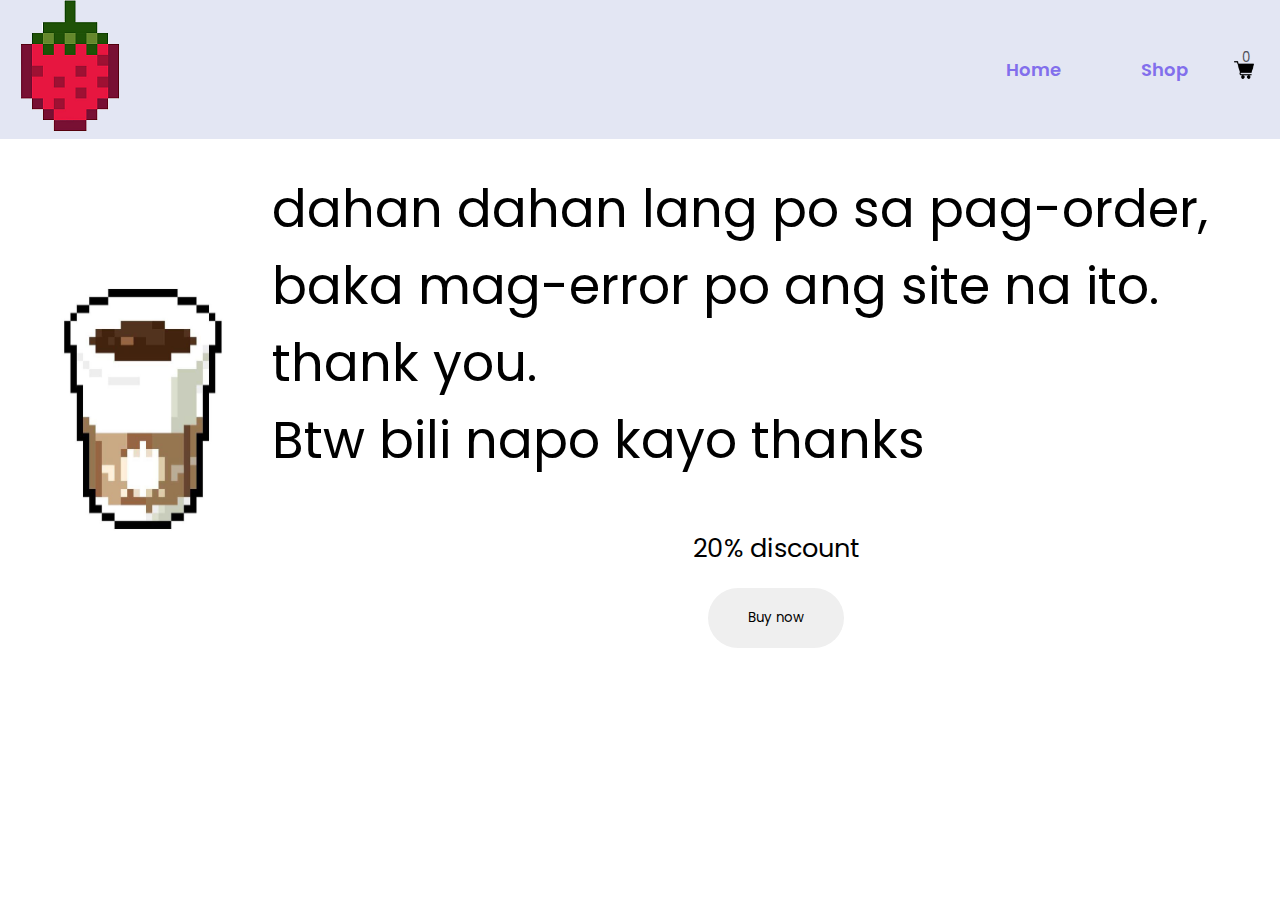
<file: index.html>
<!DOCTYPE html>
<html lang="en">
<head>
  <meta charset="UTF-8">
  <meta name="viewport" content="width=device-width, initial-scale=1.0">
  <link rel="stylesheet" href="styles/home.css">
  <link rel="stylesheet" href="styles/shop.css">
  <link rel="stylesheet" href="styles/all-header.css">
  <link rel="preconnect" href="https://fonts.googleapis.com">
  <link rel="preconnect" href="https://fonts.gstatic.com" crossorigin>
  <link href="https://fonts.googleapis.com/css2?family=Poppins:ital,wght@0,100;0,200;0,300;0,400;0,500;0,600;0,700;0,800;0,900;1,100;1,200;1,300;1,400;1,500;1,600;1,700;1,800;1,900&display=swap" rel="stylesheet">
  <title>Document</title>
</head>
<body style="background-color: white;">
  <div class="top-section">
    <div class="left-section">
      <img src="img/Logo.png">
    </div>
    <div class="right-section">
      <div class="right-section-bar">
      <li><a href="">Home</a></li>
      <li><a href="shop.html">Shop</a></li>
      <a href="checkout.html"><button class="button-shopping"><p class="shopping-cart-count">0</p><img class="shopping-cart" src="img/shopping-cart.png"></button></a>
    </div>
    </div>
  </div>
  <div class="body-sales">
      <div class="picutre-sales-size">
      <img class="picture-sales" src="img/1.jpg" alt="">
    </div>
      <div class="sales-about">
        <p class="about-sales">dahan dahan lang po sa pag-order, baka mag-error po ang site na ito. thank you. <br>Btw bili napo kayo thanks</p>
        <span class="about-discount">20% discount</span>
        <button class="buy-button">Buy now</button>
      </div>
  </div>
  
</body>
</html>
</file>
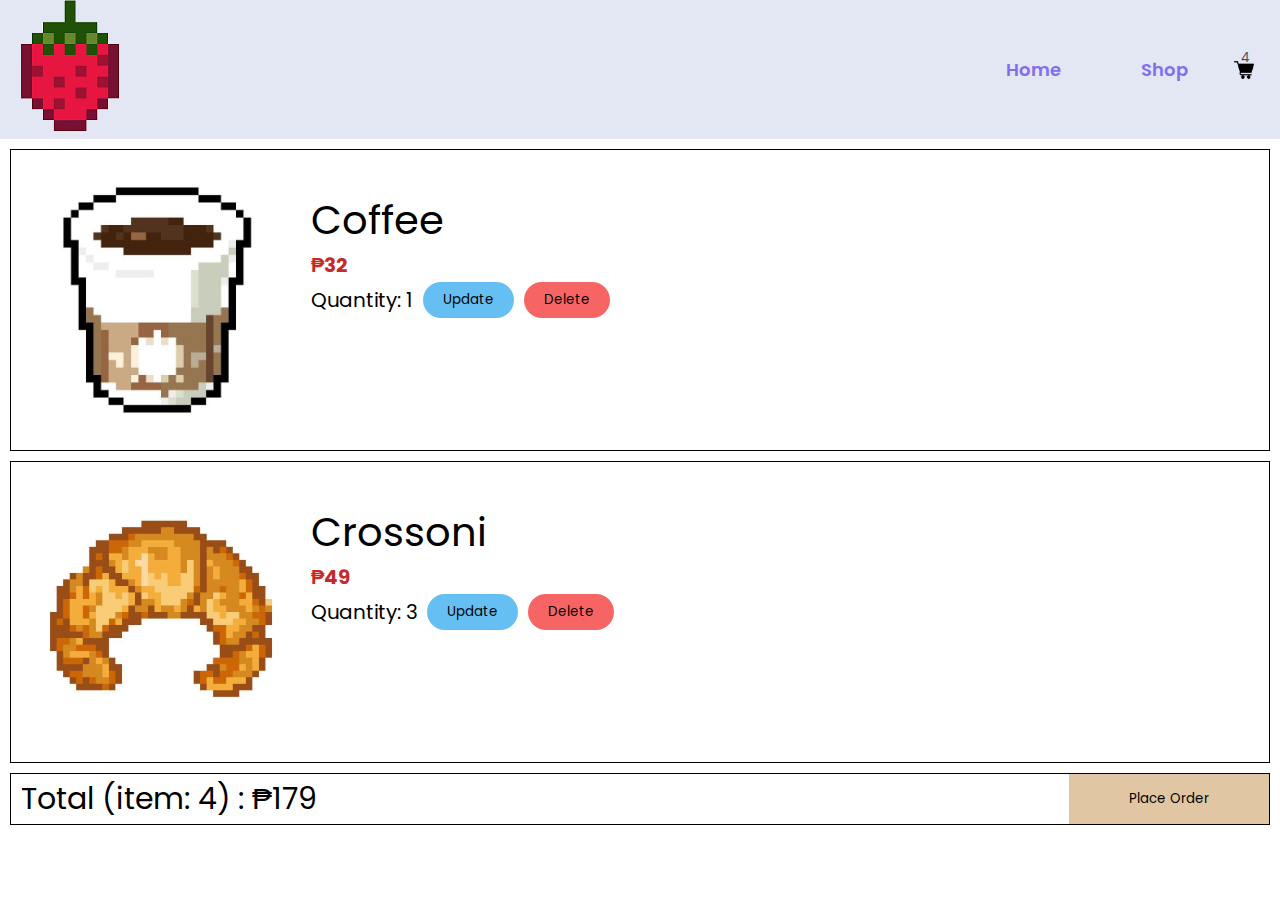
<file: checkout.html>
<!DOCTYPE html>
<html lang="en">
<head>
  <meta charset="UTF-8">
  <meta name="viewport" content="width=device-width, initial-scale=1.0">
  <link rel="stylesheet" href="styles/checkout.css">
  <link rel="stylesheet" href="styles/all-header.css">
  <link rel="preconnect" href="https://fonts.googleapis.com">
  <link rel="preconnect" href="https://fonts.gstatic.com" crossorigin>
  <link href="https://fonts.googleapis.com/css2?family=Poppins:ital,wght@0,100;0,200;0,300;0,400;0,500;0,600;0,700;0,800;0,900;1,100;1,200;1,300;1,400;1,500;1,600;1,700;1,800;1,900&display=swap" rel="stylesheet">
  <title>Document</title>
</head>
<body>
  <div class="top-section">
    <div class="left-section">
      <img src="img/Logo.png">
    </div>
    <div class="right-section">
      <div class="right-section-bar">
      <li><a href="index.html">Home</a></li>
      <li><a href="shop.html">Shop</a></li>
      <a href="checkout.html"><button class="button-shopping"><p class="shopping-cart-count">0</p><img class="shopping-cart" src="img/shopping-cart.png"></button></a>
    </div>
    </div>
  </div>
  <div class="asdsadasdasdsa">
  <div class="container">

  </div>
  <div class="price-container">

  </div>

</div>
   <script type="module" src="script/checkout.js"></script>
</body>
</html>
</file>
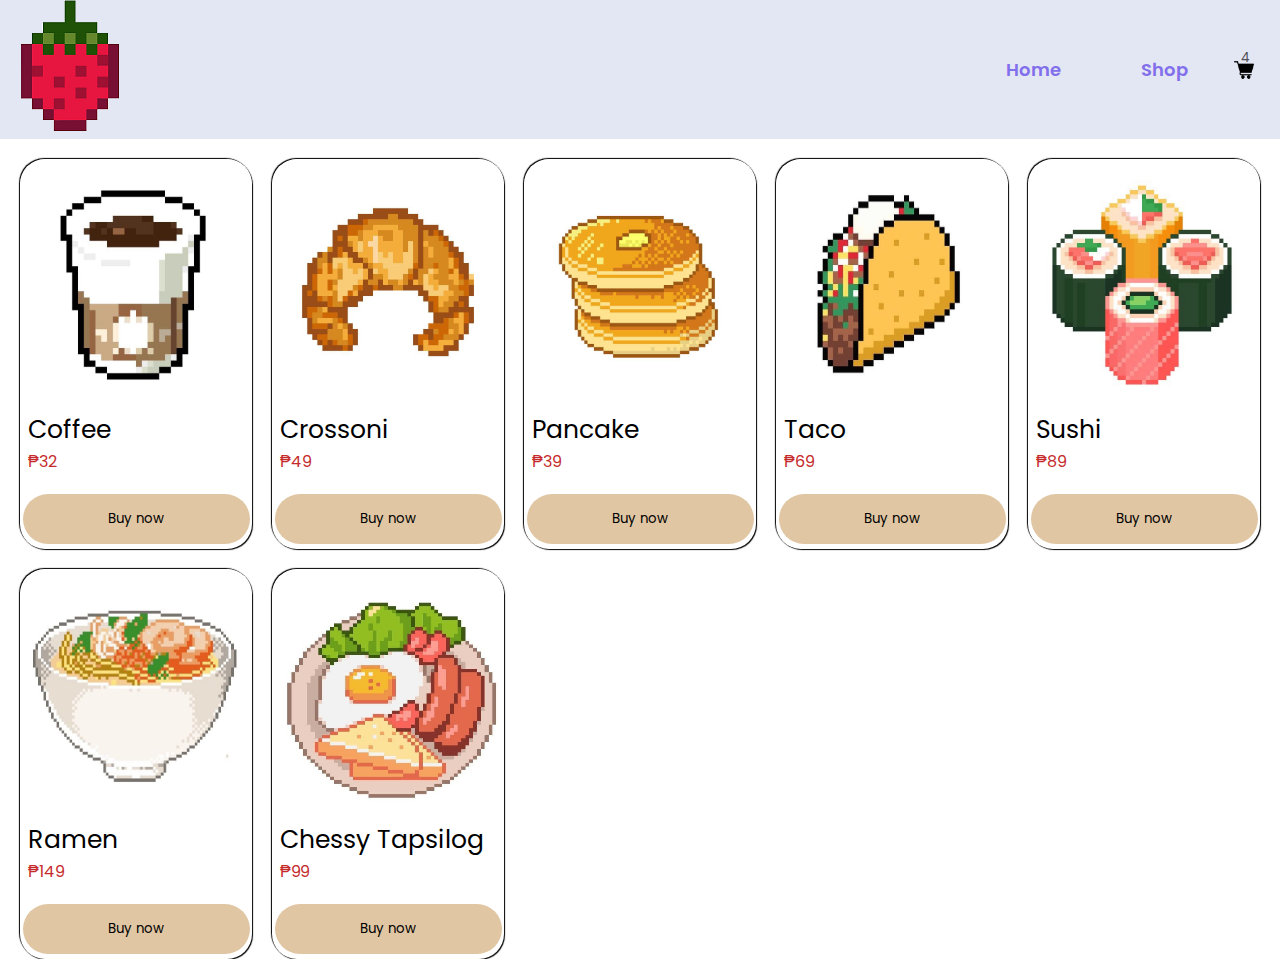
<file: shop.html>
<!DOCTYPE html>
<html lang="en">
<head>
  <meta charset="UTF-8">
  <meta name="viewport" content="width=device-width, initial-scale=1.0">
  <link rel="stylesheet" href="styles/shop.css">
  <link rel="stylesheet" href="styles/all-header.css">
  <link rel="stylesheet" href="https://fontawesome.com/v5/icons/shopping-cart?f=classic&s=duotone">
  <link rel="preconnect" href="https://fonts.googleapis.com">
  <link rel="preconnect" href="https://fonts.gstatic.com" crossorigin>
  <link href="https://fonts.googleapis.com/css2?family=Poppins:ital,wght@0,100;0,200;0,300;0,400;0,500;0,600;0,700;0,800;0,900;1,100;1,200;1,300;1,400;1,500;1,600;1,700;1,800;1,900&display=swap" rel="stylesheet">
  <title>Document</title>
</head>
<body>
  <div class="top-section">
    <div class="left-section">
      <img src="img/Logo.png">
    </div>
    <div class="right-section">
      <div class="right-section-bar">
      <li><a href="index.html">Home</a></li>
      <li><a href="shop.html">Shop</a></li>
      <a href="checkout.html"><button class="button-shopping"><p class="shopping-cart-count">0</p><img class="shopping-cart" src="img/shopping-cart.png"></button></a>
    </div>
    </div>
  </div>
  <div class="grid-style">
</div>
<script type="module" src="script/strawbekky.js"></script>
</body>
</html>
</file>
<file: styles/home.css>
*{
  margin: 0;

}
.body-sales{
  display: flex;
  flex-direction: row;
  align-items: center;
  margin-top: 20px;
  width: 100%;
  height: 100%;
  max-height: 500px;
  justify-content: space-between;
  overflow: hidden;
}
.picutre-sales-size{
  display: block;
  width: 25vmax;
  height: 25vmax;
  margin-left: 20px;
}
.picture-sales{
  height: 100%;
  width: 100%;
}
.sales-about{
  display: flex;
  flex-direction: column;
  width: 100%;
  height: 100%;
  justify-content: center;
  align-items: center;
}
.about-sales{
  font-size: 4vmax;
  margin-right: 20px;
  text-align: left;
}
.about-discount{
  justify-self: end;
  font-size: 2vmax;
  margin-top: 50px;
}
.buy-button{
  margin-top: 20px;
  border: none;
  padding: 20px 40px;
  cursor: pointer;
  background-image: rgb(224, 198, 163);
  border-radius: 50px;
}
.button-shopping:active{
  opacity: .7;
}
</file>
<file: styles/shop.css>
*{
  margin: 0;
  font-family: "Poppins", sans-serif;
  font-style: normal;
}
.grid-style{
  display: grid;
  grid-template-columns: repeat(auto-fit, minmax(200px, 1fr));
  grid-gap: 20px;
  margin-right: 20px;
  margin-left: 20px;
}
.container{
  width: 100%;
  height: 100%;
  margin-top: 20px; 
  border-radius: 25px;
  box-shadow: 1px 1px 1px rgb(0, 0, 1), -1px -1px 1px rgb(0, 0, 1);
  background-color: #ffff;
  overflow: hidden;
}
.content{
  width: 100%;
  height: 100%;
  display: flex;
  flex-direction: column;
}
.food-pic{
  height: 100%;
  width: 100%;
  border-radius: 25px;
}
.food-about{
  display: flex;
  flex-direction: column;
  margin-left: 8px;
}
.food-price{
  color: rgb(197, 43, 43);
}
.button-place{
  display: flex;
  justify-content: center;
  align-items: center;
  margin-top: 20px;
}
.buy-button-shop{
  width: calc(100% - 5px);
  height: 50px;
  border: none;
  border-radius: 25px;
  margin-bottom: 5px;
  background-color: rgb(224, 198, 163);
}
.buy-button-shop:active{
  opacity: .7;
}
.food-name{
  font-size: 25px;
}
.button-shopping{
  display: flex;
  flex-direction: column;
  justify-content: center;
  align-items: center;
  background-color: transparent;
  border: none;
}
.button-shopping:active{
  opacity: .7;
}
.shopping-cart{
  height: 20px;
  color: aqua;
}
.shopping-cart-count{
  position: absolute;
  top: 48px;
  margin-left: 3px;
  color: #505157;
}
</file>
<file: styles/all-header.css>
*{
  margin: 0;
}
body{
  height: 100dvh;
}
.top-section{
  display: flex;
  width: 100%;
  flex-direction: row;
  background-color: #E3E6F3;
  justify-content: space-between;
}
.left-section{
  margin-left: 20px;
}
.right-section{
  display: flex;
  flex-direction: row;
  flex: 1;
  justify-content: flex-end;
}
.right-section-bar{
  display: flex;
  flex: row;
  align-items: center;
  margin-right: 20px;
  margin-left: 20px;
}
li{
  list-style: none;
  padding: 20px 40px;
  display: flex;
  font-family: "Poppins", sans-serif;
  font-weight: 600;
  font-style: normal;
}
a{
  text-decoration: none;
  font-size: 18px;
  color: rgb(130, 111, 236);
}
a:active{
  opacity: .7;
}
.button-shopping:active{
  opacity: .7;
}
</file>
<file: styles/checkout.css>
*{
  margin: 0;
  font-family: "Poppins", sans-serif;
  font-style: normal;
}
.button-shopping{
  display: flex;
  flex-direction: column;
  justify-content: center;
  align-items: center;
  background-color: transparent;
  border: none;
}
.shopping-cart{
  height: 20px;
  color: aqua;
}
.shopping-cart-count{
  position: absolute;
  top: 48px;
  margin-left: 3px;
  color: #505157;
}
.asdsadasdasdsa{
  display: flex;
  flex-direction: column;
  margin-top: 10px;
  margin-left: 10px;
  margin-right: 10px;
}
.containter{
  display: flex;
}
.product-content{
  display: flex;
  height: 100%;
  max-height: 300px;
  border: 1px solid;
  margin-bottom: 10px;
}
.product-about{
  margin-right: 20px;
}
.product-img{
  height: 100%;
  max-height: 300px;
  width: 100%;
  max-width: 300px;
}
.product-name{
  margin-top: 40px;
  font-size: 40px;
}
.product-price{
  color: rgb(197, 43, 43);
  font-weight: bold;
  font-size: 20px;
}
.quantity-count{
  display: flex;
  flex-direction: row;
  margin-top: 10px;
  justify-content: center;
  align-items: center;
  height: 20px;
  gap: 10px;
}
.price-container{
  border: 1px solid;
}
.product-quantity{
  font-size: 20px;
}
.product-edit{
  display: flex;
  gap: 10px;
}
.update-button-css{
  padding: 8px 20px;
  border: none;
  border-radius: 25px;
}
.price-container{
  margin-bottom: 10px;
}
.price-content{
  display: flex;
  flex-direction: row;
  justify-content: space-between;
  align-items: center;
  height: 50px;
}
.price-details{
  display: flex;
  justify-content: center;
  align-items: center;
}
.Price-text{
  font-size: 30px;
  margin-left: 10px;
}
.ewan-q-dito{
  font-size: 30px;
  margin-left: 10px;
}
.place-order-button{
  width: 200px;
  height: 50px;
  border: none;
  background-color: rgb(224, 198, 163);
}
.js-total-price{
  font-size: 30px;
  margin-left: 10px;
}
audio::-webkit-media-controls {
  display: none !important;
}
#myAudio{
  position: absolute;
}
#myAudi{
  position: absolute;
}
</file>
